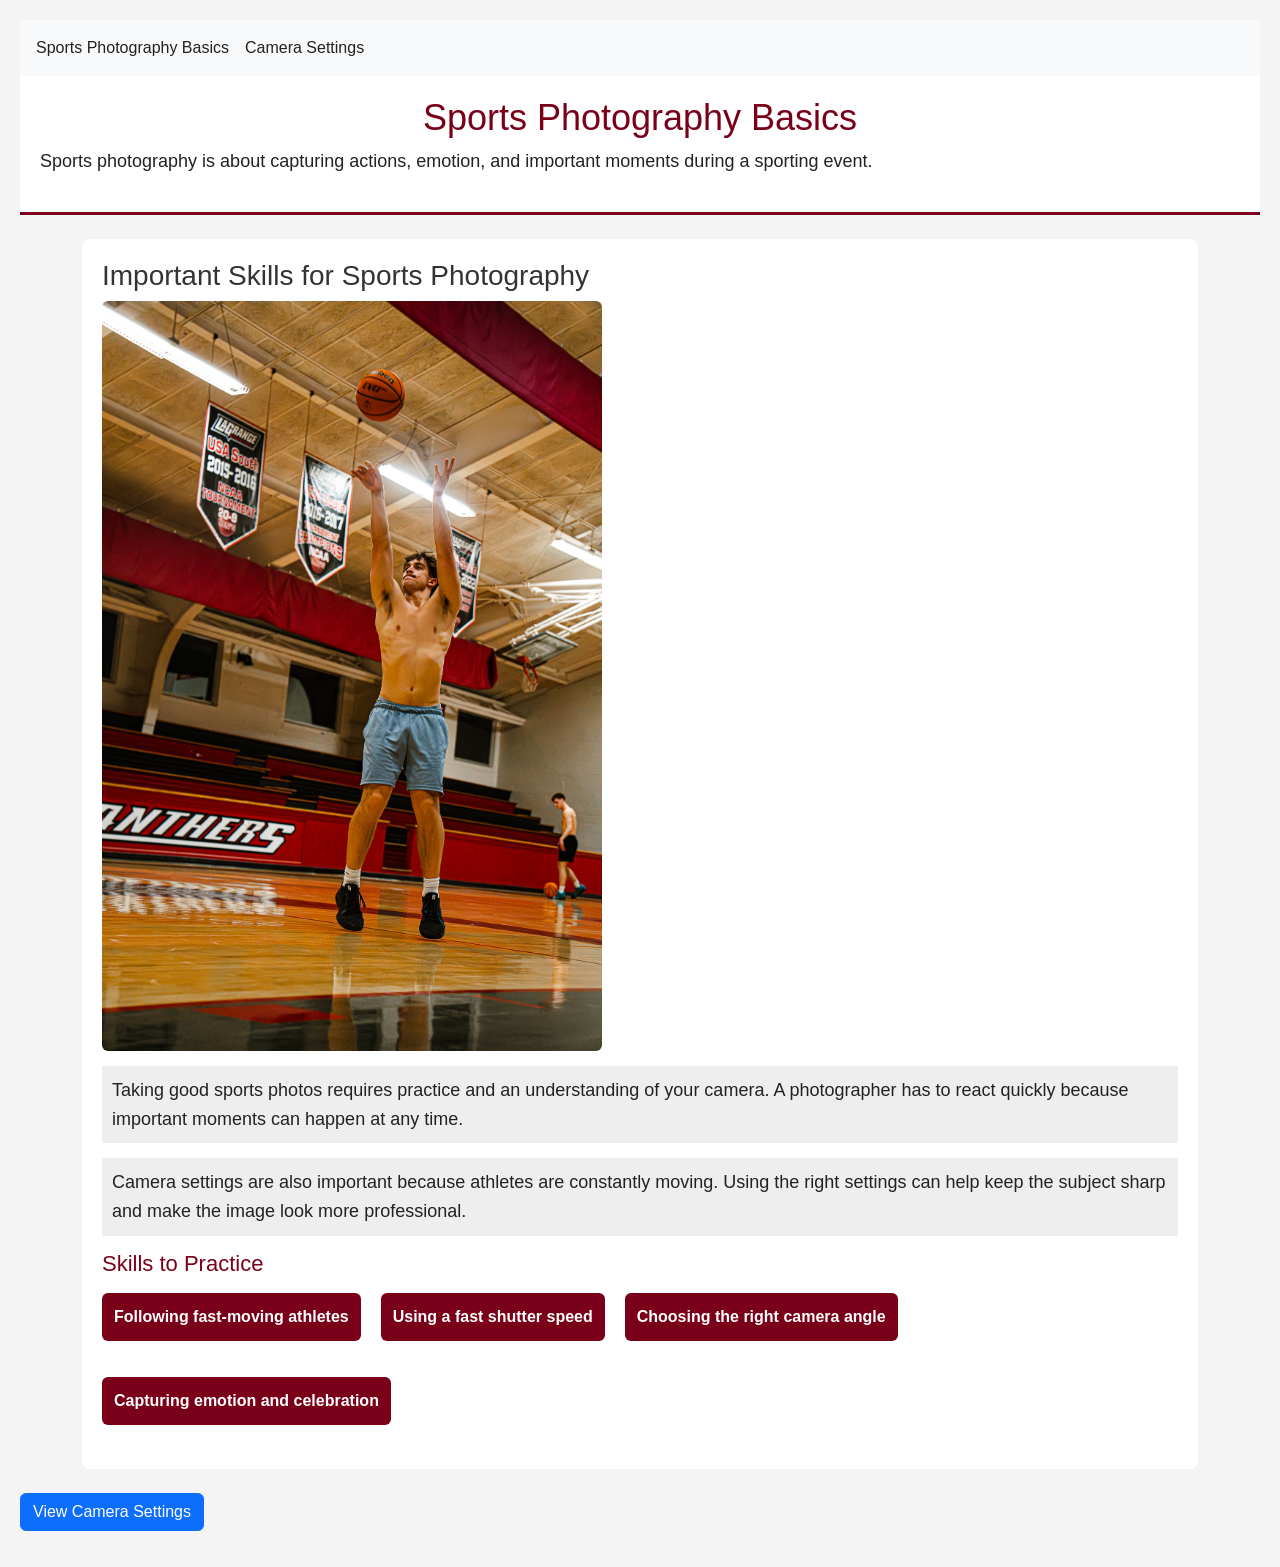
<file: index.html>
<!DOCTYPE html>
<html lang="en">

<head>
    <meta charset="UTF-8">
    <title>Sports Photography Basics</title>
    <link href="https://cdn.jsdelivr.net/npm/bootstrap@5.3.3/dist/css/bootstrap.min.css" rel="stylesheet">
    <link rel="stylesheet" href="./css/style.css">
</head>

<body>

    <nav class="navbar navbar-expand-md bg-light p-3" aria-label="Main navigation">
        <a class="nav-link d-inline-block me-3" href="index.html">Sports Photography Basics</a>
        <a class="nav-link d-inline-block" href="page2.html">Camera Settings</a>
    </nav>
    
    <!-- This header introduces the main topic of the page-->
    <header id="main-header">
        <h1>Sports Photography Basics</h1>
        <p>Sports photography is about capturing actions, emotion, and important moments during a sporting event.</p>
    </header>

 <!-- This main section explains important sports photography skills-->   
  <main class="container my-4">
    <section id="skills-section">
        <h2>Important Skills for Sports Photography</h2>

<img src="images/basketball.jpg"
     alt="Basketball player taking a jump shot in a gym"
     width="500"
     class="img-fluid rounded">

        <p class="info-text">Taking good sports photos requires practice and an understanding of your camera. A photographer has to react quickly because important moments can happen at any time.</p>

        <p class="info-text">Camera settings are also important because athletes are constantly moving. Using the right settings can help keep the subject sharp and make the image look more professional.</p>

<h3>Skills to Practice</h3>

<ul>
    <li class="skill-item">Following fast-moving athletes</li>
    <li class="skill-item">Using a fast shutter speed</li>
    <li class="skill-item">Choosing the right camera angle</li>
    <li class="skill-item">Capturing emotion and celebration</li>
</ul>
    </section>
</main>

<footer>
    <p><a href="page2.html" class="btn btn-primary">View Camera Settings</a></p>
</footer>
</body>

</html>
</file>
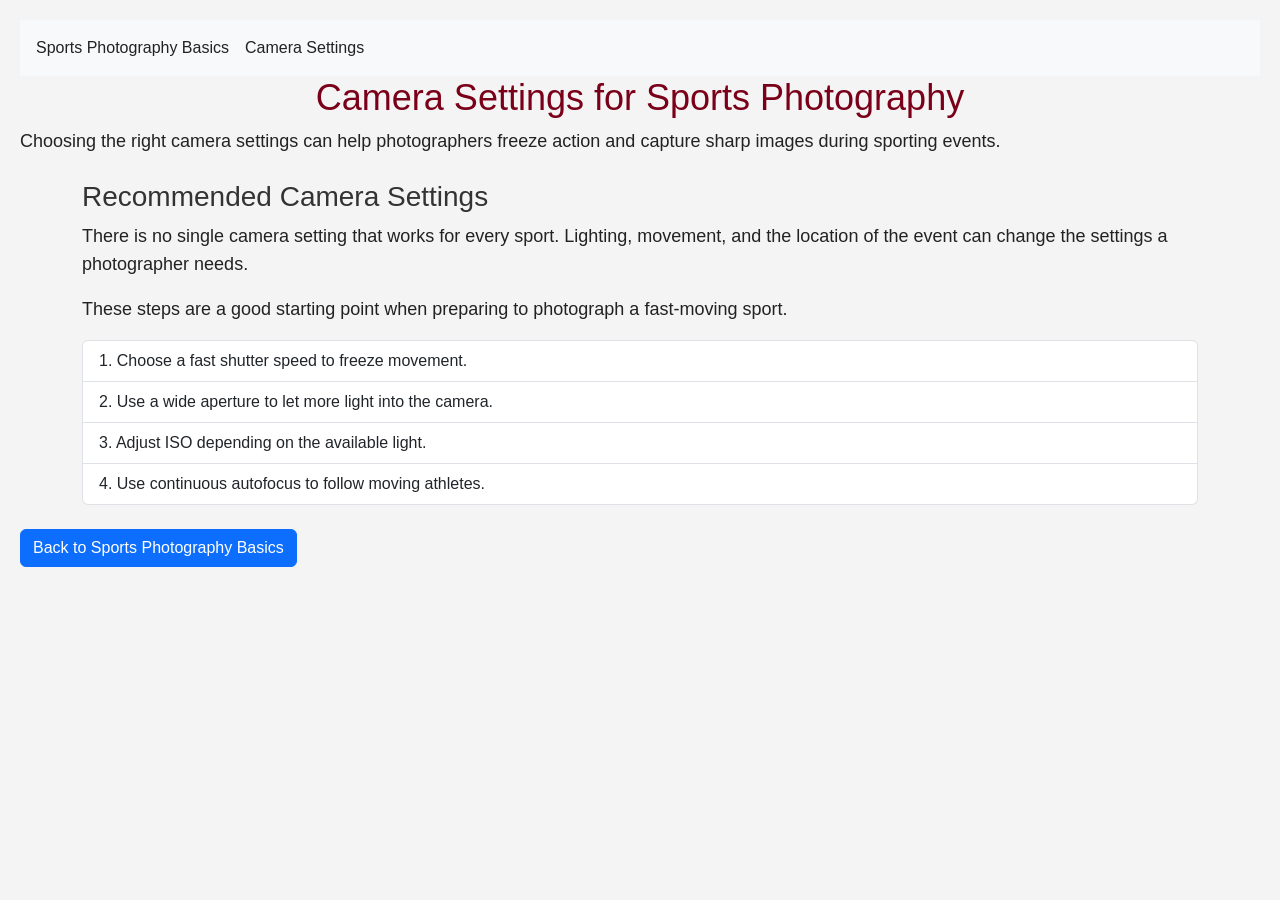
<file: page2.html>
<!DOCTYPE html>
<html lang="en">

<head>
    <meta charset="UTF-8">
    <title>Sports Photography Camera Settings</title>
    <link href="https://cdn.jsdelivr.net/npm/bootstrap@5.3.3/dist/css/bootstrap.min.css" rel="stylesheet">
    <link rel="stylesheet" href="./css/style.css">
</head>

<body>
<nav class="navbar navbar-expand-md bg-light p-3" aria-label="Main navigation">
    <a class="nav-link d-inline-block me-3" href="index.html">Sports Photography Basics</a>
    <a class="nav-link d-inline-block" href="page2.html">Camera Settings</a>
</nav>
<!-- This header introduces the camera settings page -->
<header>
    <h1>Camera Settings for Sports Photography</h1>
    <p>Choosing the right camera settings can help photographers freeze action and capture sharp images during sporting events.</p>
</header>

<!-- This section explains useful camera settings -->
<main class="container my-4">
    <section>
        <h2>Recommended Camera Settings</h2>

        <p>There is no single camera setting that works for every sport. Lighting, movement, and the location of the event can change the settings a photographer needs.</p>

        <p>These steps are a good starting point when preparing to photograph a fast-moving sport.</p>

        <ol class="list-group list-group-numbered">
            <li class="list-group-item">Choose a fast shutter speed to freeze movement.</li>
            <li class="list-group-item">Use a wide aperture to let more light into the camera.</li>
            <li class="list-group-item">Adjust ISO depending on the available light.</li>
            <li class="list-group-item">Use continuous autofocus to follow moving athletes.</li>
        </ol>
    </section>
</main>

<footer>
    <p><a href="index.html" class="btn btn-primary">Back to Sports Photography Basics</a></p>
</footer>
</body>

</html>
</file>
<file: css/style.css>
/* Basic page styling */
body {
    background-color: #f4f4f4;
    font-family: Arial, sans-serif;
    color: #222222;
    margin: 0;
    padding: 20px;
}

/* Heading styles */
h1 {
    color: #7a0019;
    text-align: center;
    font-size: 36px;
}

h2 {
    color: #333333;
    font-size: 28px;
}

h3 {
    color: #7a0019;
    font-size: 22px;
}

/* Paragraph styling */
p {
    font-size: 18px;
    line-height: 1.6;
}

/* Image styling */
img {
    max-width: 100%;
    height: auto;
}

/* Style the main header using an ID */
#main-header {
    background-color: #ffffff;
    padding: 20px;
    border-bottom: 3px solid #7a0019;
}

/* Style the skills section using an ID */
#skills-section {
    background-color: #ffffff;
    padding: 20px;
    margin-top: 20px;
    border-radius: 8px;
}

/* Style informational paragraphs using a class */
.info-text {
    background-color: #eeeeee;
    padding: 10px;
    margin: 15px 0;
}

/* Style skill list items using a class */
.skill-item {
    margin: 8px 0;
    font-weight: bold;
}


/* Flexbox layout for the skills list */
#skills-section ul {
    display: flex;
    gap: 20px;
    flex-wrap: wrap;
    padding: 0;
}

.skill-item {
    list-style: none;
    background-color: #7a0019;
    color: white;
    padding: 12px;
    border-radius: 6px;
}

/* Responsive design for smaller screens */
@media (max-width: 600px) {
    body {
        padding: 10px;
    }

    h1 {
        font-size: 28px;
    }

    h2 {
        font-size: 24px;
    }



    #skills-section ul {
        flex-direction: column;
        gap: 10px;
    }

    
}
</file>
